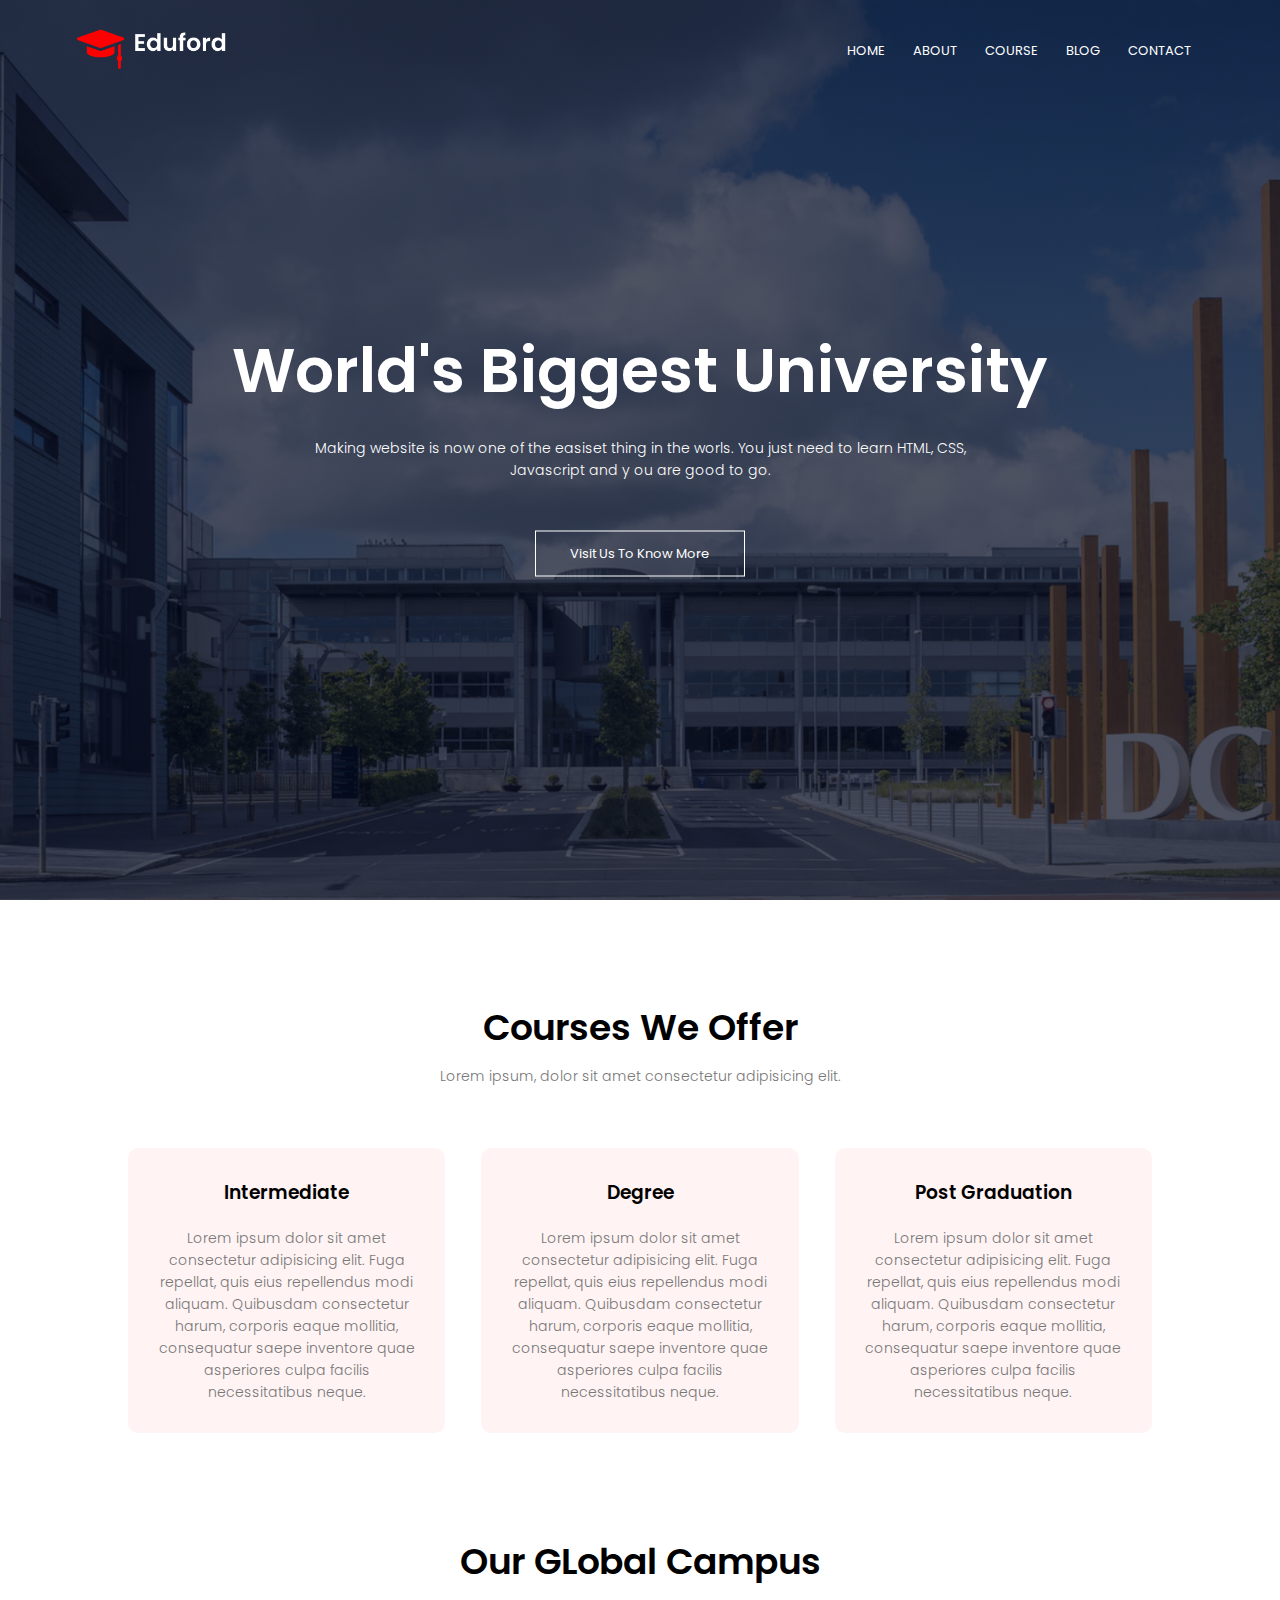
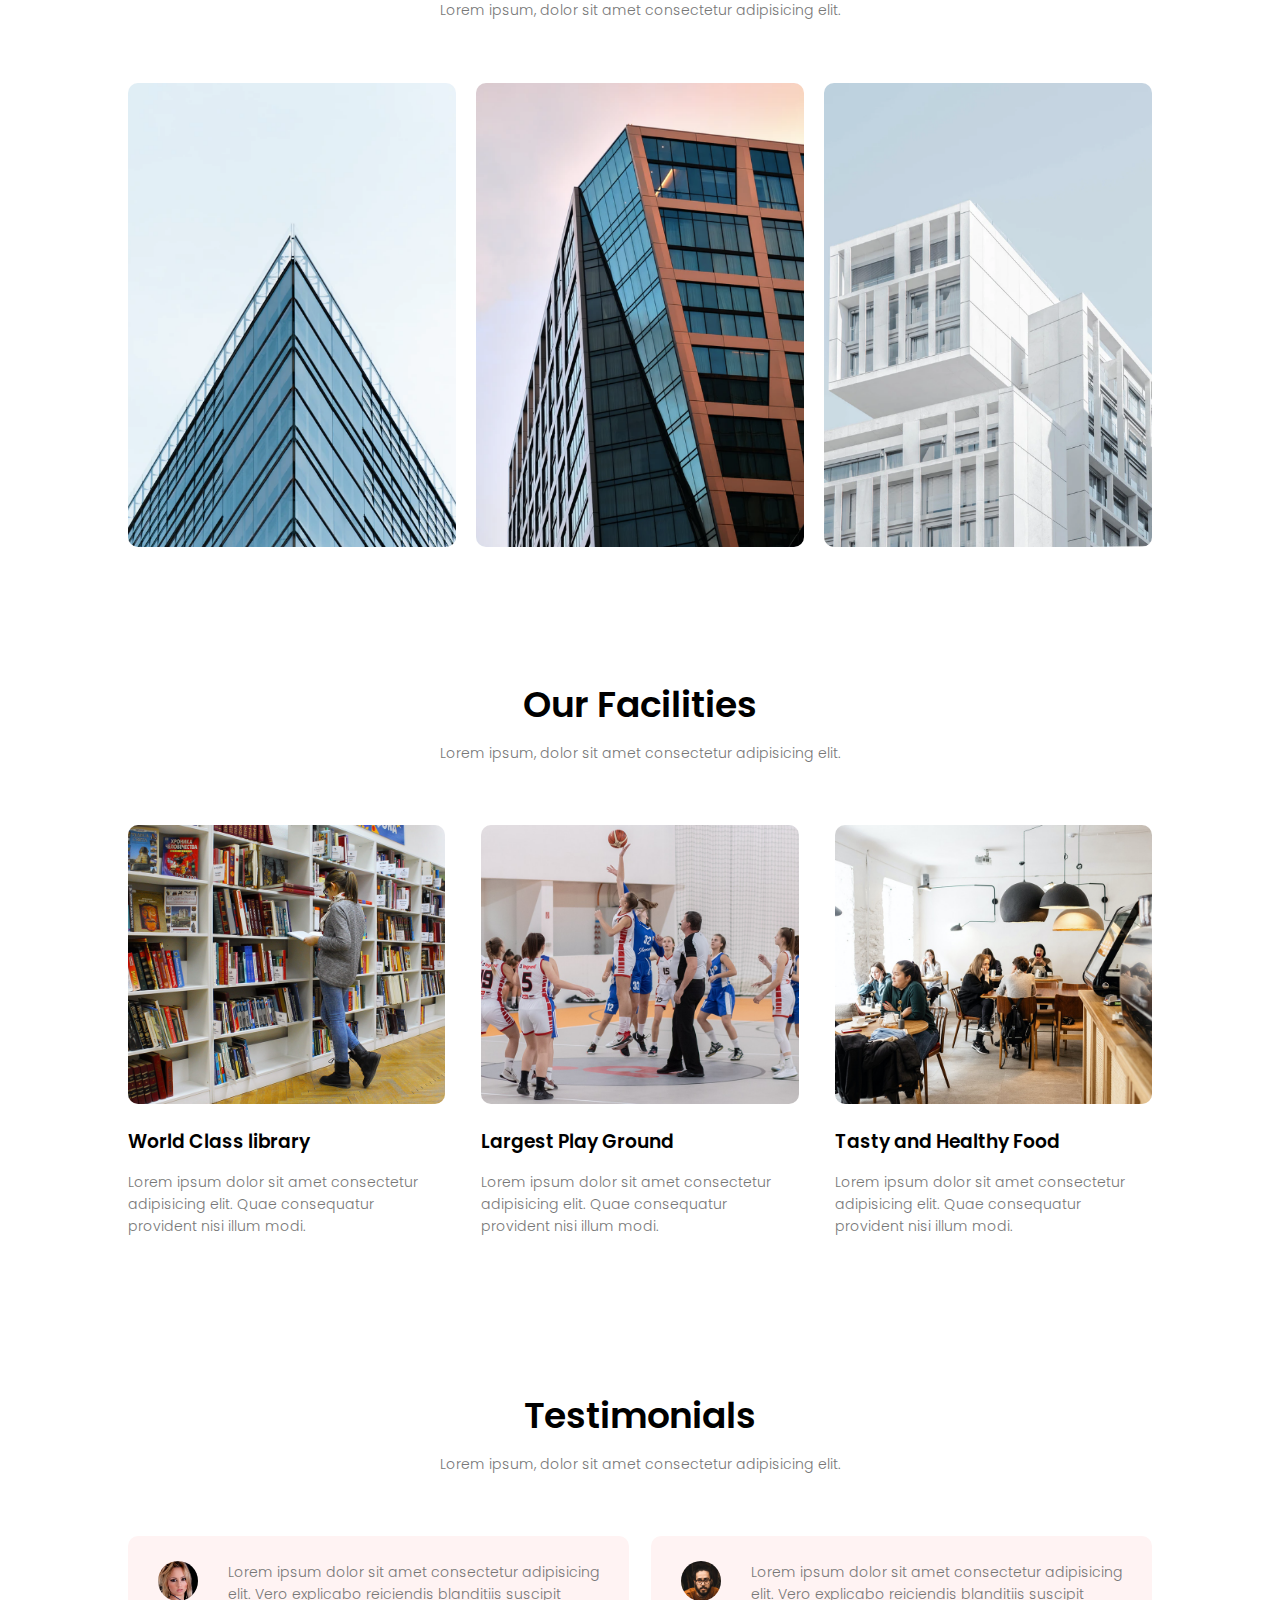
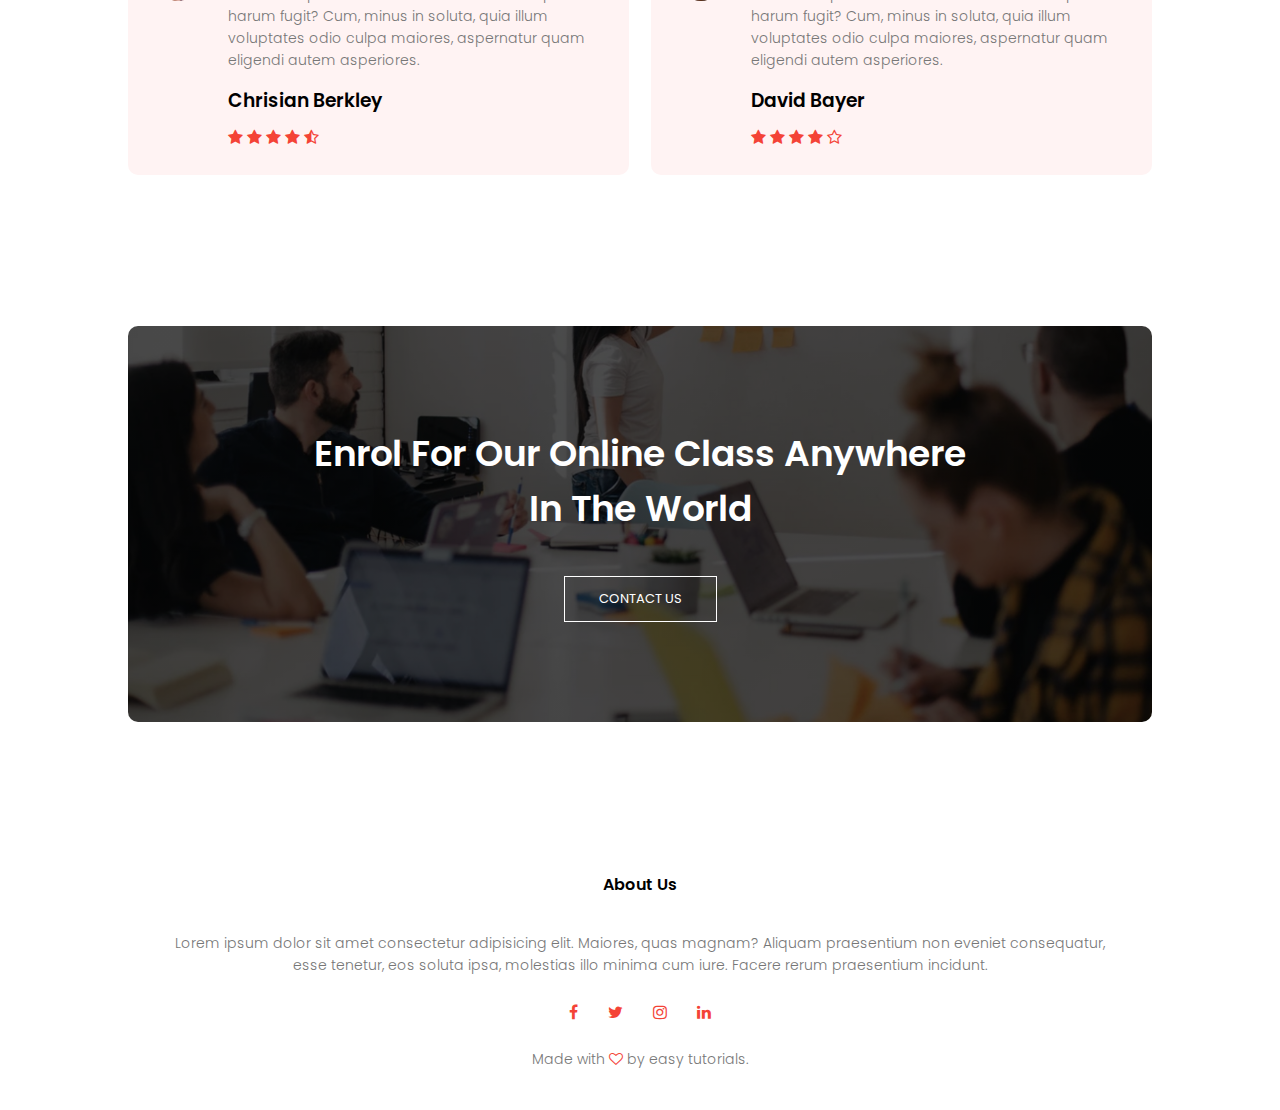
<file: index.html>
<!DOCTYPE html>
<html lang="en">
<head>
    <meta name="viewport" content="width=device-width, initial-scale=1.0">
    <title>ArkEducational Consult</title>
    <link rel="stylesheet" href="style.css">
    <link rel="preconnect" href="https://fonts.googleapis.com">
<link rel="preconnect" href="https://fonts.gstatic.com" crossorigin>
<link href="https://fonts.googleapis.com/css2?family=Poppins:wght@100;300;400;600;700&display=swap" rel="stylesheet">
<link rel="stylesheet" href="https://stackpath.bootstrapcdn.com/font-awesome/4.7.0/css/font-awesome.min.css">
</head>
<body>
<section class="header">
    <nav>
         <a href="index.html"><img src="images/logo.png" alt=""></a>
        <div class="nav-links" id="navLinks">
            <i class="fa fa-times" onclick="hideMenu()"></i>
            <ul>
                <li><a href="index.html">HOME</a></li>
                <li><a href="about.html">ABOUT</a></li>
                <li><a href="course.html">COURSE</a></li>
                <li><a href="blog.html">BLOG</a></li>
                <li><a href="contact.html">CONTACT</a></li>
            </ul>
        </div>
        <i class="fa fa-bars" onclick="showMenu()"></i>
    </nav>

    <div class="text-box">
        <h1>World's Biggest University</h1>
        <p>Making website is now one of the easiset thing in the worls. 
            You just need to learn HTML, CSS,<br>Javascript and y ou are good to go. 
        </p>
        <a href="" class="hero-btn">Visit Us To Know More<a>
    </div>

</section>
    
<!-- Course -->
<section class="course">
    <h1>Courses We Offer</h1>
    <p>Lorem ipsum, dolor sit amet consectetur adipisicing elit.</p>

    <div class="row">
        <div class="course-col">
            <h3>Intermediate</h3>
            <p>Lorem ipsum dolor sit amet consectetur adipisicing elit. Fuga repellat, quis eius repellendus modi aliquam. Quibusdam consectetur harum, corporis eaque mollitia, consequatur saepe inventore quae asperiores culpa facilis necessitatibus neque.
            </p>
        </div>
        <div class="course-col">
            <h3>Degree</h3>
            <p>Lorem ipsum dolor sit amet consectetur adipisicing elit. Fuga repellat, quis eius repellendus modi aliquam. Quibusdam consectetur harum, corporis eaque mollitia, consequatur saepe inventore quae asperiores culpa facilis necessitatibus neque.
            </p>
        </div>
        <div class="course-col">
            <h3>Post Graduation</h3>
            <p>Lorem ipsum dolor sit amet consectetur adipisicing elit. Fuga repellat, quis eius repellendus modi aliquam. Quibusdam consectetur harum, corporis eaque mollitia, consequatur saepe inventore quae asperiores culpa facilis necessitatibus neque.
            </p>
        </div>
    </div>


</section>


<!-- campus -->

<section class="campus">
        <h1>Our GLobal Campus</h1>
        <p>Lorem ipsum, dolor sit amet consectetur adipisicing elit.</p>
    <div class="row">
         <div class="campus-col">
             <img src="images/london.png">
             <div class="layer">
                 <h3>LONDON</h3>
             </div>
         </div>   
         <div class="campus-col">
            <img src="images/newyork.png">
            <div class="layer">
                <h3>NEW YORK</h3>
            </div>
        </div>   
        <div class="campus-col">
            <img src="images/washington.png">
            <div class="layer">
                <h3>WASHINGTON</h3>
            </div>
        </div>   
    </div>
</section>

<!-- Facilities  -->
<Section class="facilities">
    <h1>Our Facilities</h1>
    <p>Lorem ipsum, dolor sit amet consectetur adipisicing elit.</p>
        
    <div class="row">
        <div class="facilities-col">
            <img src="images/library.png">
            <h3>World Class library</h3>
            <p>Lorem ipsum dolor sit amet consectetur adipisicing elit. Quae consequatur provident nisi illum modi.</p>
        </div>
        <div class="facilities-col">
            <img src="images/basketball.png">
            <h3>Largest Play Ground</h3>
            <p>Lorem ipsum dolor sit amet consectetur adipisicing elit. Quae consequatur provident nisi illum modi.</p>
        </div>
        <div class="facilities-col">
            <img src="images/cafeteria.png">
            <h3>Tasty and Healthy Food</h3>
            <p>Lorem ipsum dolor sit amet consectetur adipisicing elit. Quae consequatur provident nisi illum modi.</p>
        </div>
    </div>
</Section>

<!-- Testimonials -->
<Section class="testimonials">
            <h1>Testimonials</h1>
            <p>Lorem ipsum, dolor sit amet consectetur adipisicing elit.</p>
            <div class="row">
                <div class="testimonials-col">
                    <img src="images/user1.jpg">
                    <div>
                        <p>Lorem ipsum dolor sit amet consectetur adipisicing elit. Vero explicabo reiciendis blanditiis suscipit harum fugit? Cum, minus in soluta, quia illum voluptates odio culpa maiores, aspernatur quam eligendi autem asperiores.</p>
                        <h3>Chrisian Berkley</h3>
                        <i class="fa fa-star"></i>
                        <i class="fa fa-star"></i>
                        <i class="fa fa-star"></i>
                        <i class="fa fa-star"></i>
                        <i class="fa fa-star-half-o"></i>
                    </div>
                </div>
                <div class="testimonials-col">
                    <img src="images/user2.jpg">
                    <div>
                        <p>Lorem ipsum dolor sit amet consectetur adipisicing elit. Vero explicabo reiciendis blanditiis suscipit harum fugit? Cum, minus in soluta, quia illum voluptates odio culpa maiores, aspernatur quam eligendi autem asperiores.</p>
                        <h3>David Bayer</h3>
                        <i class="fa fa-star"></i>
                        <i class="fa fa-star"></i>
                        <i class="fa fa-star"></i>
                        <i class="fa fa-star"></i>
                        <i class="fa fa-star-o"></i>
                    </div>
                </div>   
            </div>

</Section>
<!-- Call to Action -->
<section class="cta">
    <h1>Enrol For Our Online Class Anywhere <br>In The World</h1>
    <a href="" class="hero-btn">CONTACT US</a>
</section>

<!-- Footer -->
<section class="footer">
    <h4>About Us</h4>
    <p>Lorem ipsum dolor sit amet consectetur adipisicing elit. Maiores, quas magnam? Aliquam praesentium non eveniet consequatur, <br>esse tenetur, eos soluta ipsa, molestias illo minima cum iure. Facere rerum praesentium incidunt.</p>
    <div class="icons">
        <i class="fa fa-facebook"></i>
        <i class="fa fa-twitter"></i>
        <i class="fa fa-instagram"></i>
        <i class="fa fa-linkedin"></i>
    </div>
    <p>Made with <i class="fa fa-heart-o" ></i> by easy tutorials. </p>
</section>

<!--Togle for menu-->
<script>
    var navLinks = document.getElementById("navLinks");
    function showMenu(){
        navLinks.style.right = "0";
    }
    function hideMenu(){
        navLinks.style.right = "-200px";
    }
</script>

</body>
</html>
</file>
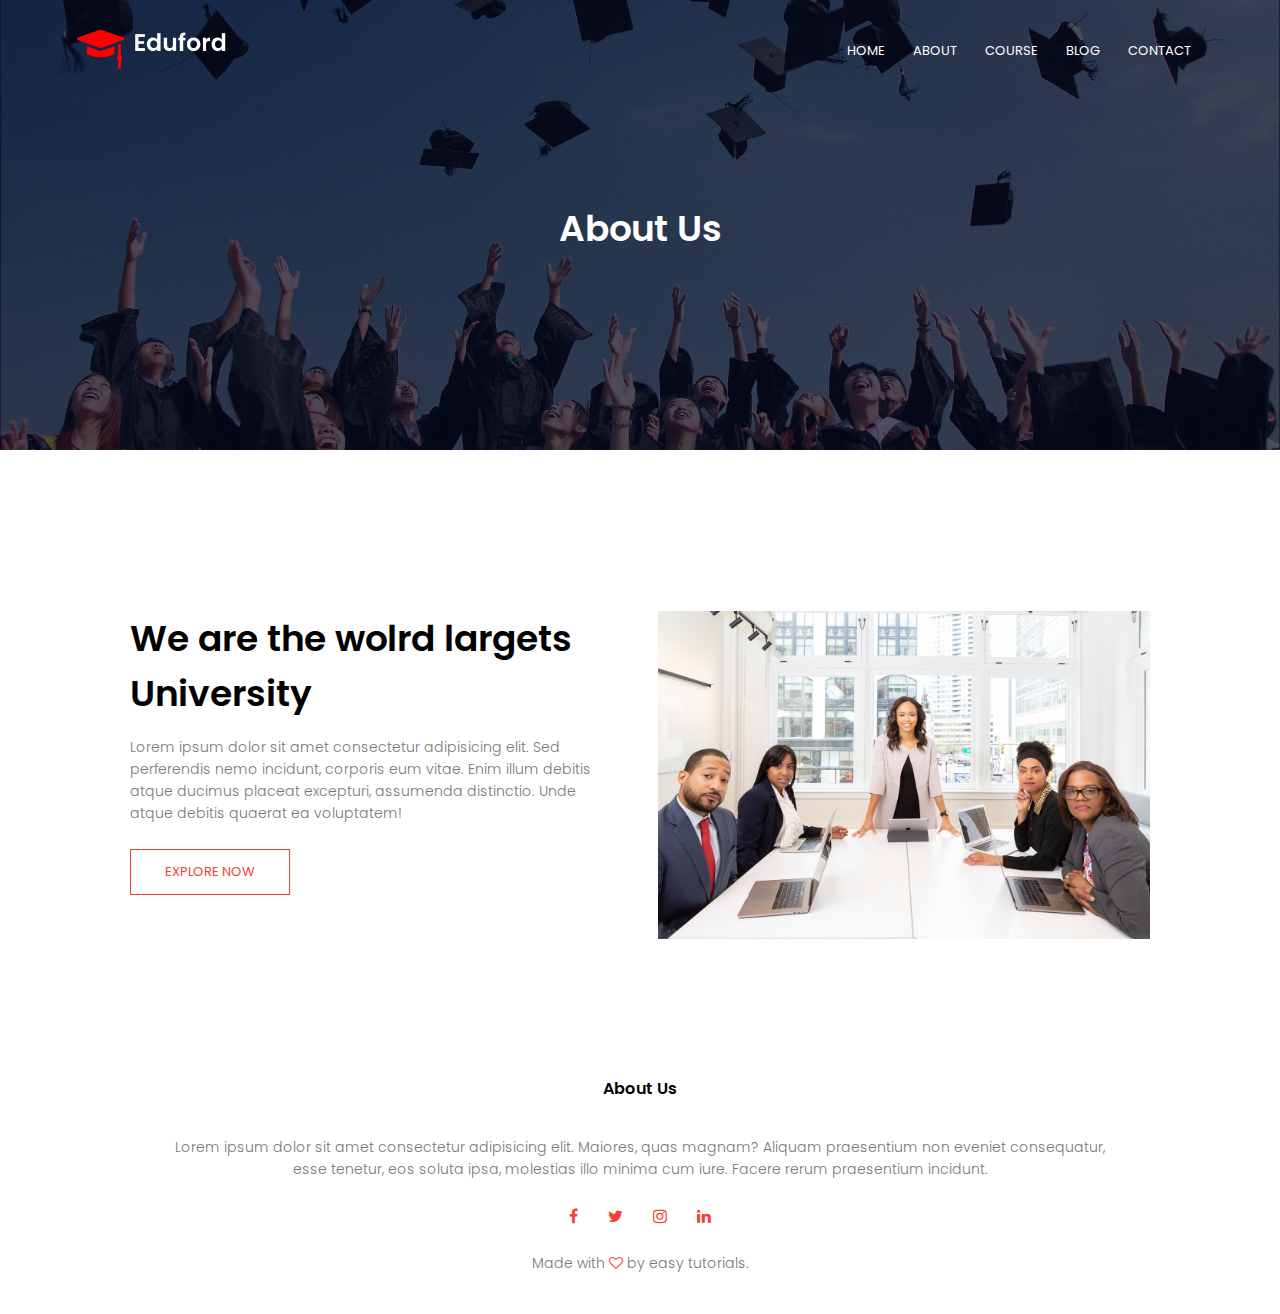
<file: about.html>
<!DOCTYPE html>
<html lang="en">
<head>
    <meta name="viewport" content="width=device-width, initial-scale=1.0">
    <title>ArkEducational consult</title>
    <link rel="stylesheet" href="style.css">
    <link rel="preconnect" href="https://fonts.googleapis.com">
<link rel="preconnect" href="https://fonts.gstatic.com" crossorigin>
<link href="https://fonts.googleapis.com/css2?family=Poppins:wght@100;300;400;600;700&display=swap" rel="stylesheet">
<link rel="stylesheet" href="https://stackpath.bootstrapcdn.com/font-awesome/4.7.0/css/font-awesome.min.css">
</head>
<body>
<section class="sub-header">
    <nav>
         <a href="index.html"><img src="images/logo.png" alt=""></a>
        <div class="nav-links" id="navLinks">
            <i class="fa fa-times" onclick="hideMenu()"></i>
            <ul>
                <li><a href="index.html">HOME</a></li>
                <li><a href="about.html">ABOUT</a></li>
                <li><a href="course.html">COURSE</a></li>
                <li><a href="blog.html">BLOG</a></li>
                <li><a href="contact.html">CONTACT</a></li>
            </ul>
        </div>
        <i class="fa fa-bars" onclick="showMenu()"></i>
    </nav>

    <h1>About Us</h1>

</section>

    <!-- Content -->
    <section class="about-us">
        <div class="row">
            <div class="about-col">
               <h1>We are the wolrd largets University</h1> 
               <p>Lorem ipsum dolor sit amet consectetur adipisicing elit. Sed perferendis nemo incidunt, corporis eum vitae. Enim illum debitis atque ducimus placeat excepturi, assumenda distinctio. Unde atque debitis quaerat ea voluptatem!</p>
               <a href class="hero-btn red-btn">EXPLORE NOW</a>

            </div>
            <div class="about-col">
                <img src="images/about.jpg">
            </div>
            
        </div>



    </section>




<!-- Footer -->
<section class="footer">
    <h4>About Us</h4>
    <p>Lorem ipsum dolor sit amet consectetur adipisicing elit. Maiores, quas magnam? Aliquam praesentium non eveniet consequatur, <br>esse tenetur, eos soluta ipsa, molestias illo minima cum iure. Facere rerum praesentium incidunt.</p>
    <div class="icons">
        <i class="fa fa-facebook"></i>
        <i class="fa fa-twitter"></i>
        <i class="fa fa-instagram"></i>
        <i class="fa fa-linkedin"></i>
    </div>
    <p>Made with <i class="fa fa-heart-o" ></i> by easy tutorials. </p>
</section>

<!--Togle for menu-->
<script>
    var navLinks = document.getElementById("navLinks");
    function showMenu(){
        navLinks.style.right = "0";
    }
    function hideMenu(){
        navLinks.style.right = "-200px";
    }
</script>

</body>
</html>
</file>
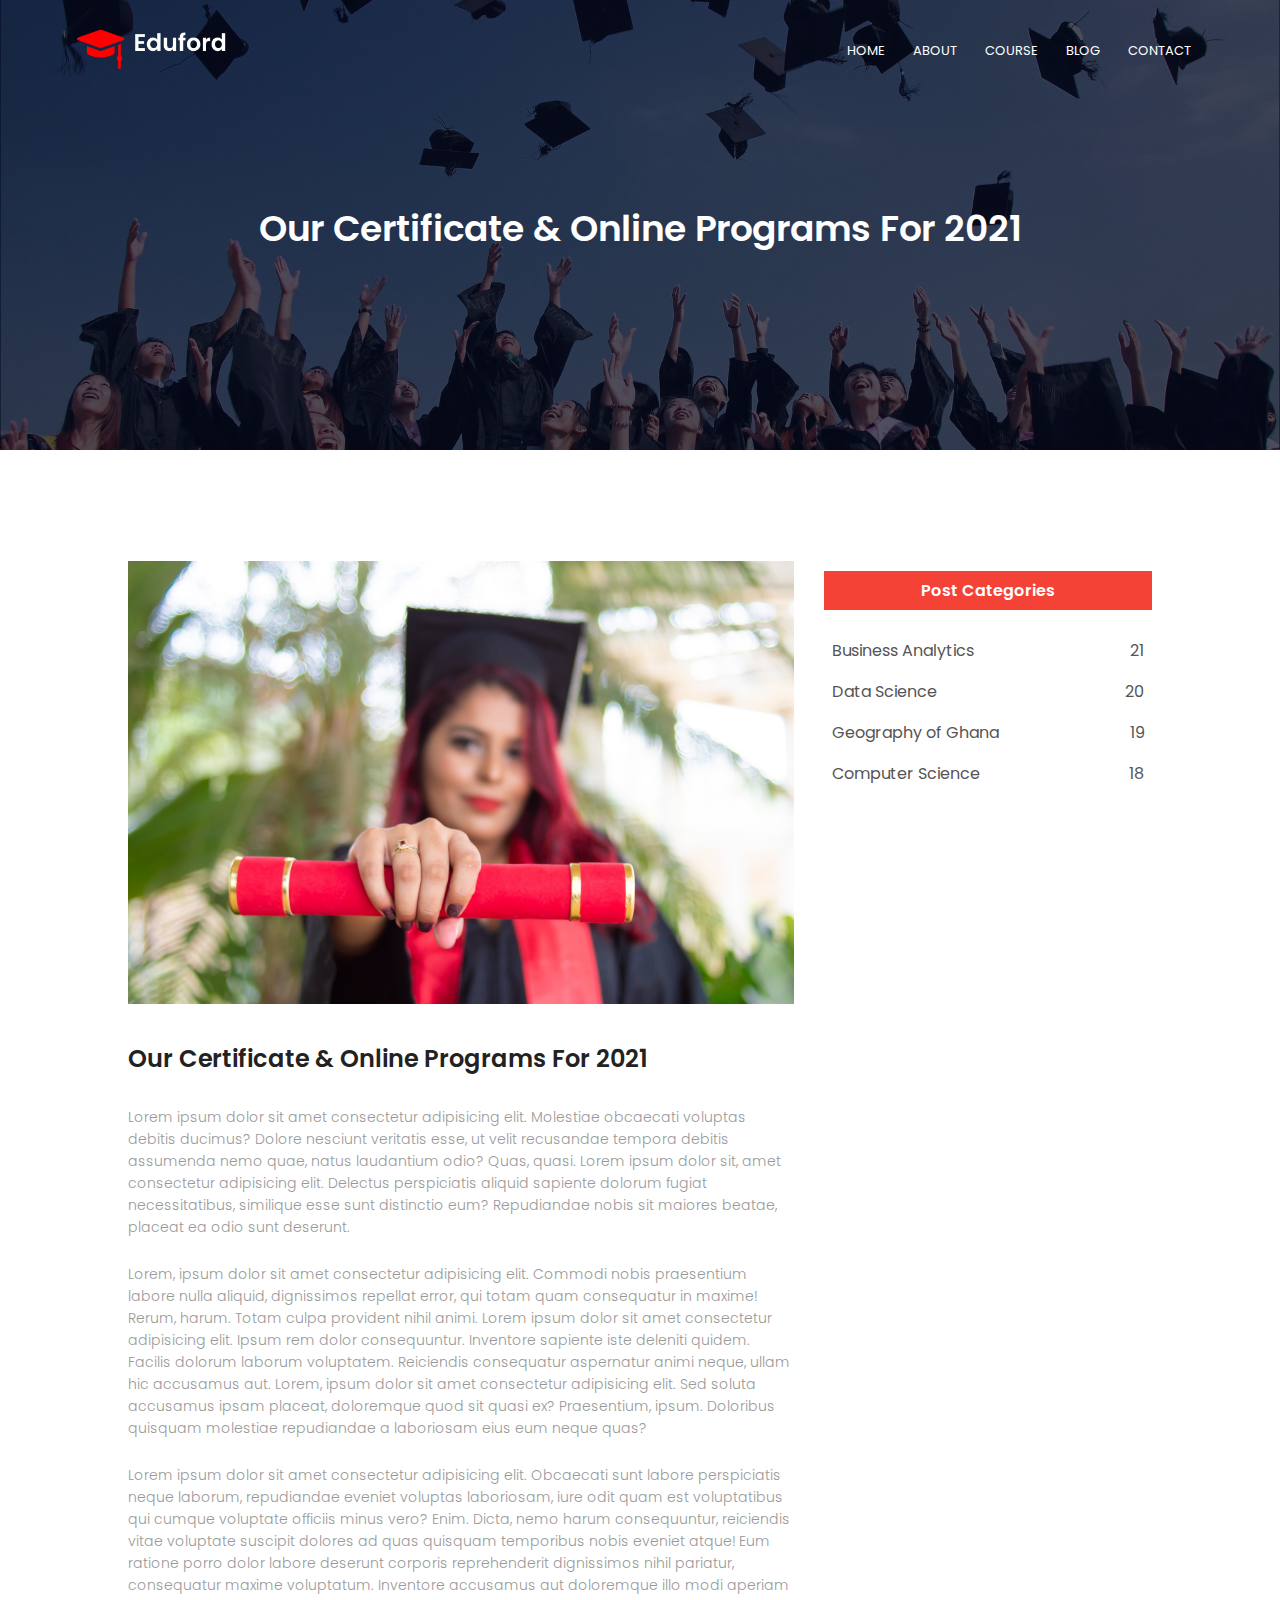
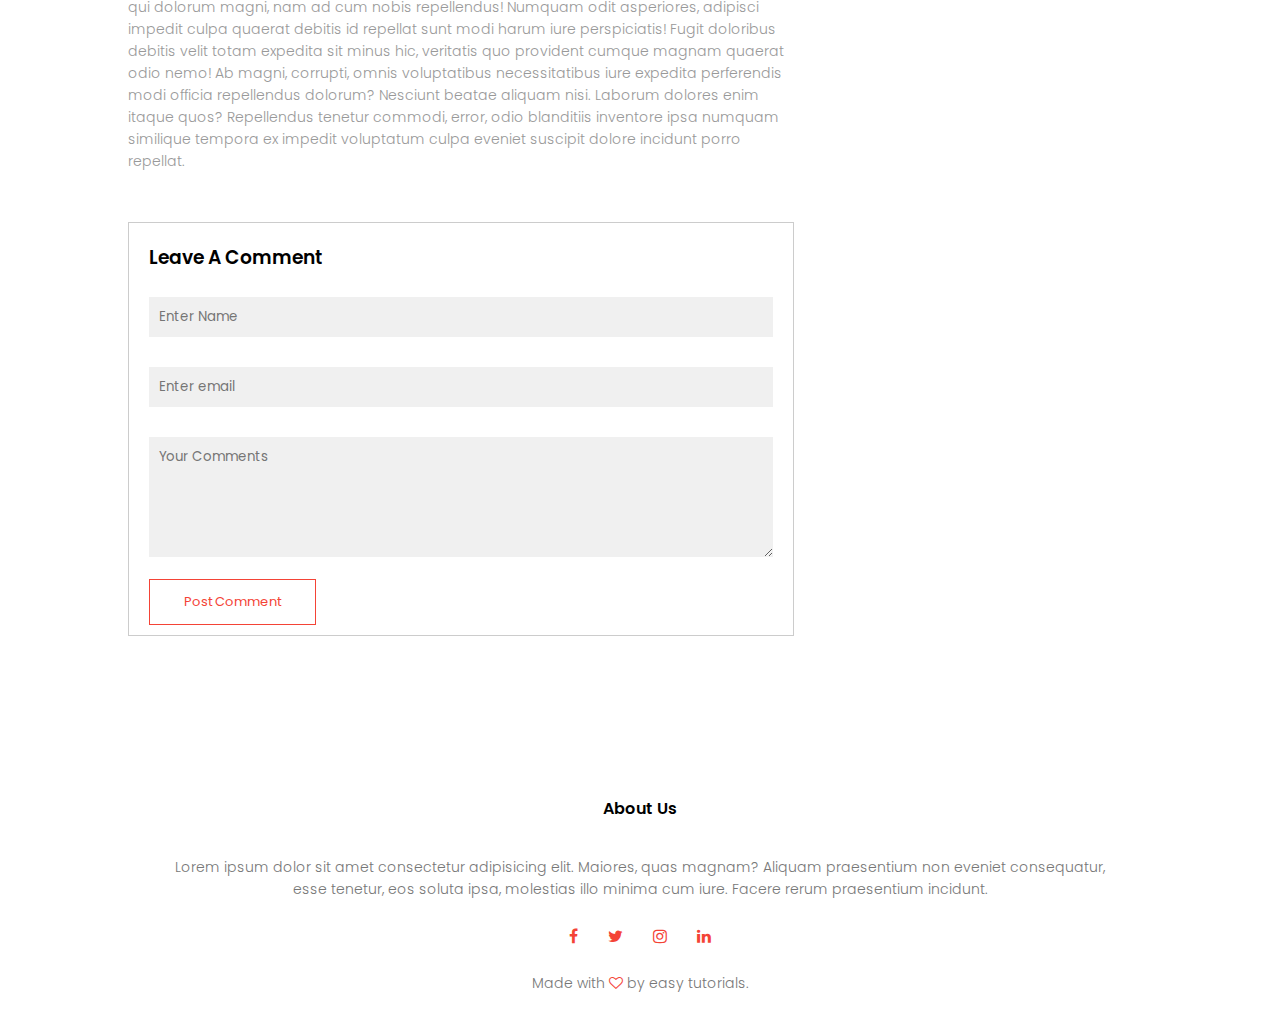
<file: blog.html>
<!DOCTYPE html>
<html lang="en">
<head>
    <meta name="viewport" content="width=device-width, initial-scale=1.0">
    <title>ArkEducational Consult</title>
    <link rel="stylesheet" href="style.css">
    <link rel="preconnect" href="https://fonts.googleapis.com">
<link rel="preconnect" href="https://fonts.gstatic.com" crossorigin>
<link href="https://fonts.googleapis.com/css2?family=Poppins:wght@100;300;400;600;700&display=swap" rel="stylesheet">
<link rel="stylesheet" href="https://stackpath.bootstrapcdn.com/font-awesome/4.7.0/css/font-awesome.min.css">
</head>
<body>
<section class="sub-header">
    <nav>
         <a href="index.html"><img src="images/logo.png" alt=""></a>
        <div class="nav-links" id="navLinks">
            <i class="fa fa-times" onclick="hideMenu()"></i>
            <ul>
                <li><a href="index.html">HOME</a></li>
                <li><a href="about.html">ABOUT</a></li>
                <li><a href="course.html">COURSE</a></li>
                <li><a href="blog.html">BLOG</a></li>
                <li><a href="contact.html">CONTACT</a></li>
            </ul>
        </div>
        <i class="fa fa-bars" onclick="showMenu()"></i>
    </nav>
    <h1>Our Certificate & Online Programs For 2021</h1>
</section>

<!-- Blog Page COntent -->
    <section class="blog-content">
        <div class="row">
            <div class="blog-left">
                <img src="images/certificate.jpg">
                <h2>Our Certificate & Online Programs For 2021</h2>
                <p>
                Lorem ipsum dolor sit amet consectetur adipisicing elit. Molestiae obcaecati voluptas debitis ducimus? Dolore nesciunt veritatis esse, ut velit recusandae tempora debitis assumenda nemo quae, natus laudantium odio? Quas, quasi. Lorem ipsum dolor sit, amet consectetur adipisicing elit. Delectus perspiciatis aliquid sapiente dolorum fugiat necessitatibus, similique esse sunt distinctio eum? Repudiandae nobis sit maiores beatae, placeat ea odio sunt deserunt.</p>
                <br>
                <p>
                Lorem, ipsum dolor sit amet consectetur adipisicing elit. Commodi nobis praesentium labore nulla aliquid, dignissimos repellat error, qui totam quam consequatur in maxime! Rerum, harum. Totam culpa provident nihil animi. Lorem ipsum dolor sit amet consectetur adipisicing elit. Ipsum rem dolor consequuntur. Inventore sapiente iste deleniti quidem. Facilis dolorum laborum voluptatem. Reiciendis consequatur aspernatur animi neque, ullam hic accusamus aut. Lorem, ipsum dolor sit amet consectetur adipisicing elit. Sed soluta accusamus ipsam placeat, doloremque quod sit quasi ex? Praesentium, ipsum. Doloribus quisquam molestiae repudiandae a laboriosam eius eum neque quas?
                </p>
                <br>
                <p>Lorem ipsum dolor sit amet consectetur adipisicing elit. Obcaecati sunt labore perspiciatis neque laborum, repudiandae eveniet voluptas laboriosam, iure odit quam est voluptatibus qui cumque voluptate officiis minus vero? Enim.
                Dicta, nemo harum consequuntur, reiciendis vitae voluptate suscipit dolores ad quas quisquam temporibus nobis eveniet atque! Eum ratione porro dolor labore deserunt corporis reprehenderit dignissimos nihil pariatur, consequatur maxime voluptatum.
                Inventore accusamus aut doloremque illo modi aperiam qui dolorum magni, nam ad cum nobis repellendus! Numquam odit asperiores, adipisci impedit culpa quaerat debitis id repellat sunt modi harum iure perspiciatis!
                Fugit doloribus debitis velit totam expedita sit minus hic, veritatis quo provident cumque magnam quaerat odio nemo! Ab magni, corrupti, omnis voluptatibus necessitatibus iure expedita perferendis modi officia repellendus dolorum?
                Nesciunt beatae aliquam nisi. Laborum dolores enim itaque quos? Repellendus tenetur commodi, error, odio blanditiis inventore ipsa numquam similique tempora ex impedit voluptatum culpa eveniet suscipit dolore incidunt porro repellat.</p>

                <div class="comment-box">
                    <h3>Leave A Comment</h3>
                    <form class="comment-form">
                        <input type="text" placeholder="Enter Name">
                        <input type="email" placeholder="Enter email">
                        <textarea rows="5" placeholder="Your Comments"></textarea>
                        <button type="submit" class="hero-btn red-btn">Post Comment</button>
                    </form>
                </div>            



            </div>
            
            <div class="blog-right">
                <h3>Post Categories</h3>
                    <div>
                        <span>Business Analytics</span>
                        <span>21</span>
                    </div>
                    <div>
                        <span>Data Science</span>
                        <span>20</span>
                    </div>
                    <div>
                        <span>Geography of Ghana</span>
                        <span>19</span>
                    </div>
                    <div>
                        <span>Computer Science</span>
                        <span>18</span>
                    </div>
            </div>
        </div>

    </section>




<!-- Footer -->
<section class="footer">
    <h4>About Us</h4>
    <p>Lorem ipsum dolor sit amet consectetur adipisicing elit. Maiores, quas magnam? Aliquam praesentium non eveniet consequatur, <br>esse tenetur, eos soluta ipsa, molestias illo minima cum iure. Facere rerum praesentium incidunt.</p>
    <div class="icons">
        <i class="fa fa-facebook"></i>
        <i class="fa fa-twitter"></i>
        <i class="fa fa-instagram"></i>
        <i class="fa fa-linkedin"></i>
    </div>
    <p>Made with <i class="fa fa-heart-o" ></i> by easy tutorials. </p>
</section>

<!--Togle for menu-->
<script>
    var navLinks = document.getElementById("navLinks");
    function showMenu(){
        navLinks.style.right = "0";
    }
    function hideMenu(){
        navLinks.style.right = "-200px";
    }
</script>

</body>
</html>
</file>
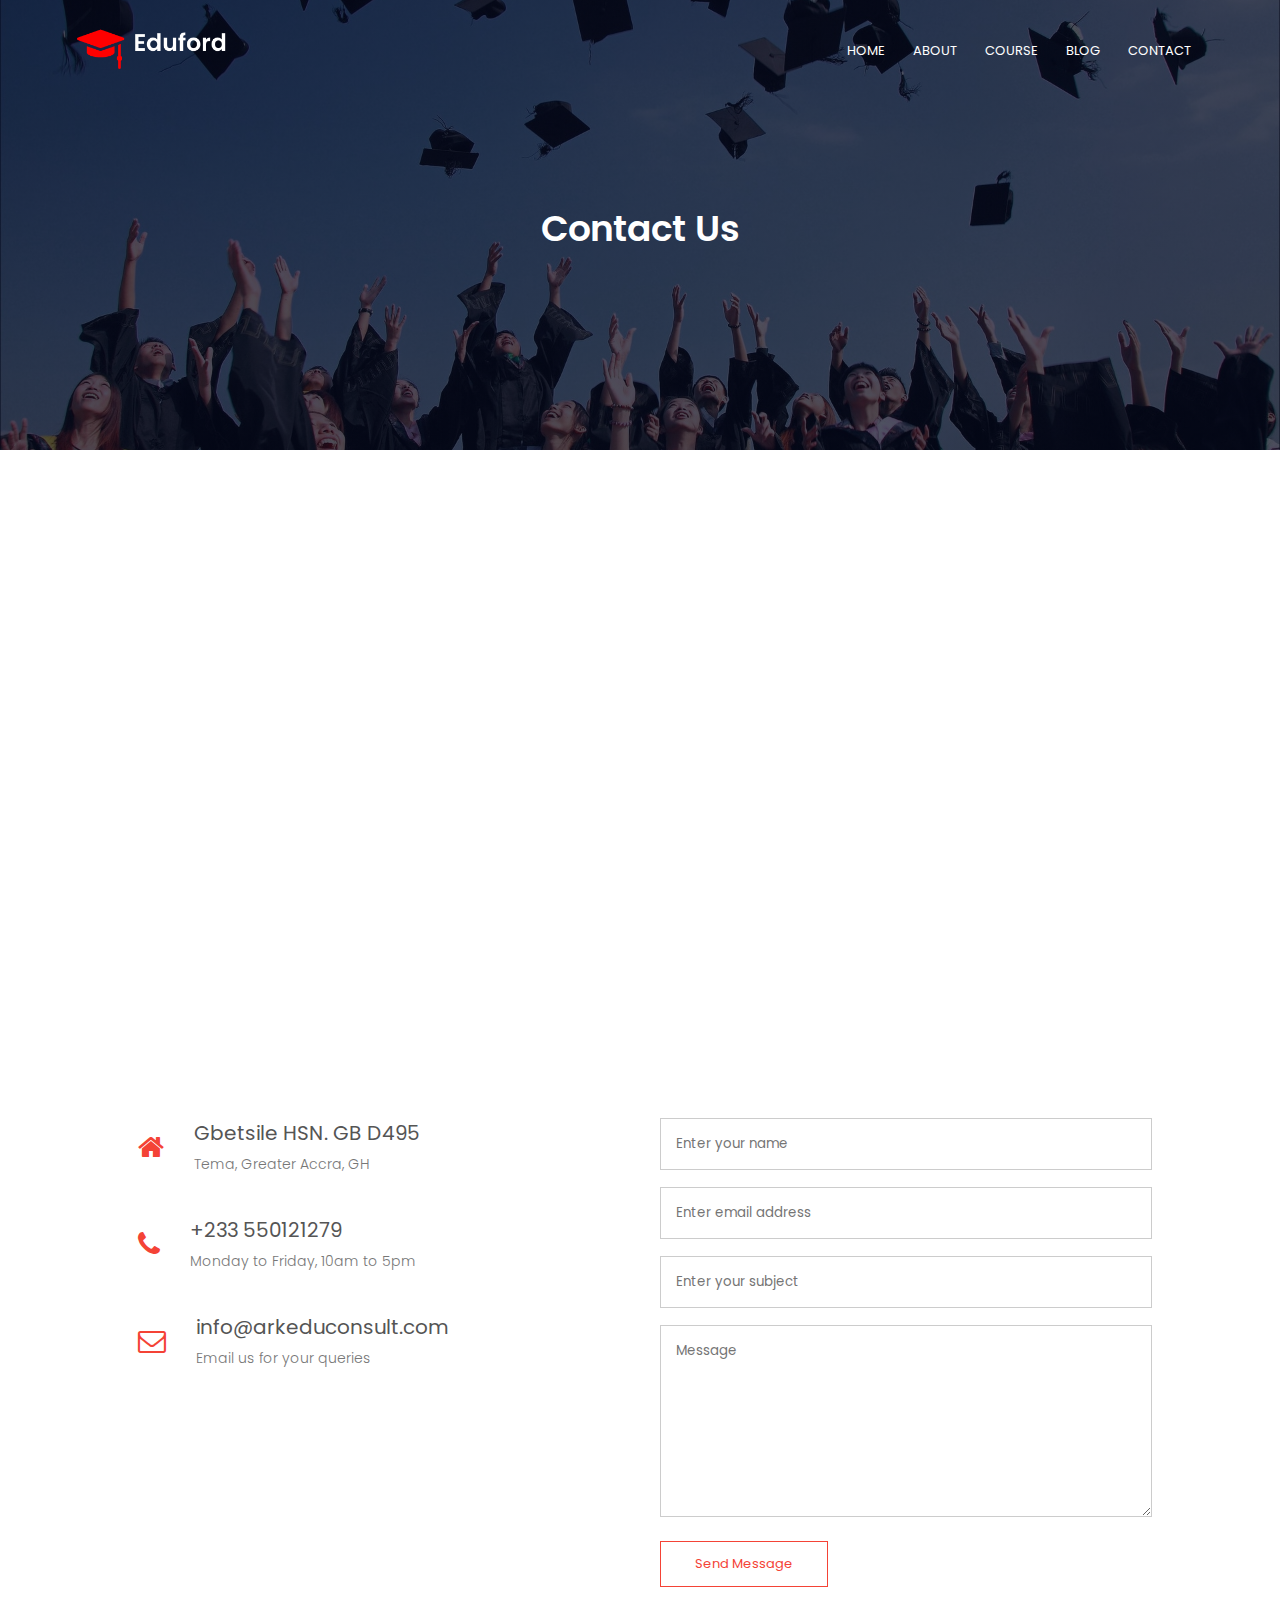
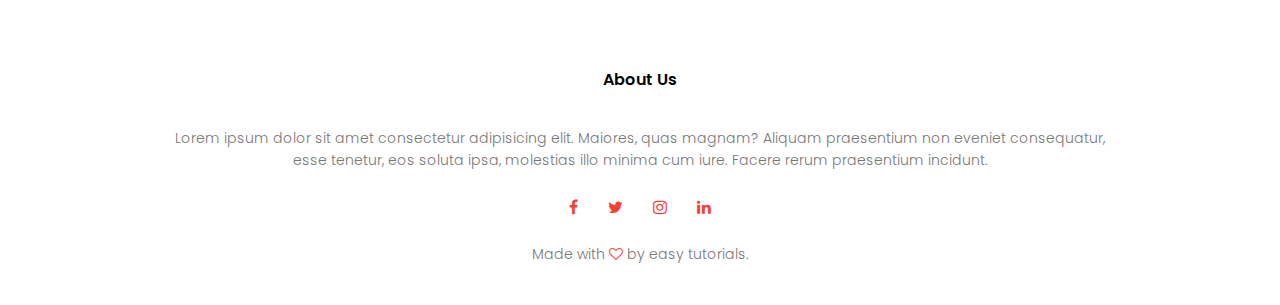
<file: contact.html>
<!DOCTYPE html>
<html lang="en">
<head>
    <meta name="viewport" content="width=device-width, initial-scale=1.0">
    <title>ArkEducational Consult</title>
    <link rel="stylesheet" href="style.css">
    <link rel="preconnect" href="https://fonts.googleapis.com">
<link rel="preconnect" href="https://fonts.gstatic.com" crossorigin>
<link href="https://fonts.googleapis.com/css2?family=Poppins:wght@100;300;400;600;700&display=swap" rel="stylesheet">
<link rel="stylesheet" href="https://stackpath.bootstrapcdn.com/font-awesome/4.7.0/css/font-awesome.min.css">
</head>
<body>
<section class="sub-header">
    <nav>
         <a href="index.html"><img src="images/logo.png" alt=""></a>
        <div class="nav-links" id="navLinks">
            <i class="fa fa-times" onclick="hideMenu()"></i>
            <ul>
                <li><a href="index.html">HOME</a></li>
                <li><a href="about.html">ABOUT</a></li>
                <li><a href="course.html">COURSE</a></li>
                <li><a href="blog.html">BLOG</a></li>
                <li><a href="contact.html">CONTACT</a></li>
            </ul>
        </div>
        <i class="fa fa-bars" onclick="showMenu()"></i>
    </nav>

    <h1>Contact Us</h1>

</section>

    <!-- Contact Us -->
    <section class="location">
    <iframe src="https://www.google.com/maps/embed?pb=!1m18!1m12!1m3!1d15879.104688685102!2d-0.036825601107941947!3d5.745332559826261!2m3!1f0!2f0!3f0!3m2!1i1024!2i768!4f13.1!3m3!1m2!1s0xfdf7f348e806da5%3A0x322440ba5faaf1d5!2sGbetsile%20Us!5e0!3m2!1sen!2sgh!4v1628429788991!5m2!1sen!2sgh" width="600" height="450" style="border:0;" allowfullscreen="" loading="lazy"></iframe>
</section>


<section class="contact-us">
    <div class="row">
        <div class="contact-col">
            <div>
                <i class="fa fa-home"></i>
                <span>
                    <h5>Gbetsile HSN. GB D495</h5>
                    <p>Tema, Greater Accra, GH</p>
                </span>
            </div>
            <div>
                <i class="fa fa-phone"></i>
                <span>
                    <h5>+233 550121279</h5>
                    <p>Monday to Friday, 10am to 5pm</p>
                </span>
            </div>
            <div>
                <i class="fa fa-envelope-o"></i>
                <span>
                    <h5>info@arkeduconsult.com</h5>
                    <p>Email us for your queries</p>
                </span>
            </div>
        </div>
        <div class="contact-col">
            <form action="form-handler.php" method="post">
                <input type="text" name = "name" placeholder="Enter your name" required>
                <input type="email" name = "email" placeholder="Enter email address" required>
                <input type="text" name = "subject" placeholder="Enter your subject" required>
                <textarea rows="8" name = "message" placeholder="Message" required></textarea>
                <button type="Submit" class="hero-btn red-btn">Send Message</button>
            </form>






        </div>
    </div>







</section>
<!-- Footer -->
<section class="footer">
    <h4>About Us</h4>
    <p>Lorem ipsum dolor sit amet consectetur adipisicing elit. Maiores, quas magnam? Aliquam praesentium non eveniet consequatur, <br>esse tenetur, eos soluta ipsa, molestias illo minima cum iure. Facere rerum praesentium incidunt.</p>
    <div class="icons">
        <i class="fa fa-facebook"></i>
        <i class="fa fa-twitter"></i>
        <i class="fa fa-instagram"></i>
        <i class="fa fa-linkedin"></i>
    </div>
    <p>Made with <i class="fa fa-heart-o" ></i> by easy tutorials. </p>
</section>

<!--Togle for menu-->
<script>
    var navLinks = document.getElementById("navLinks");
    function showMenu(){
        navLinks.style.right = "0";
    }
    function hideMenu(){
        navLinks.style.right = "-200px";
    }
</script>

</body>
</html>
</file>
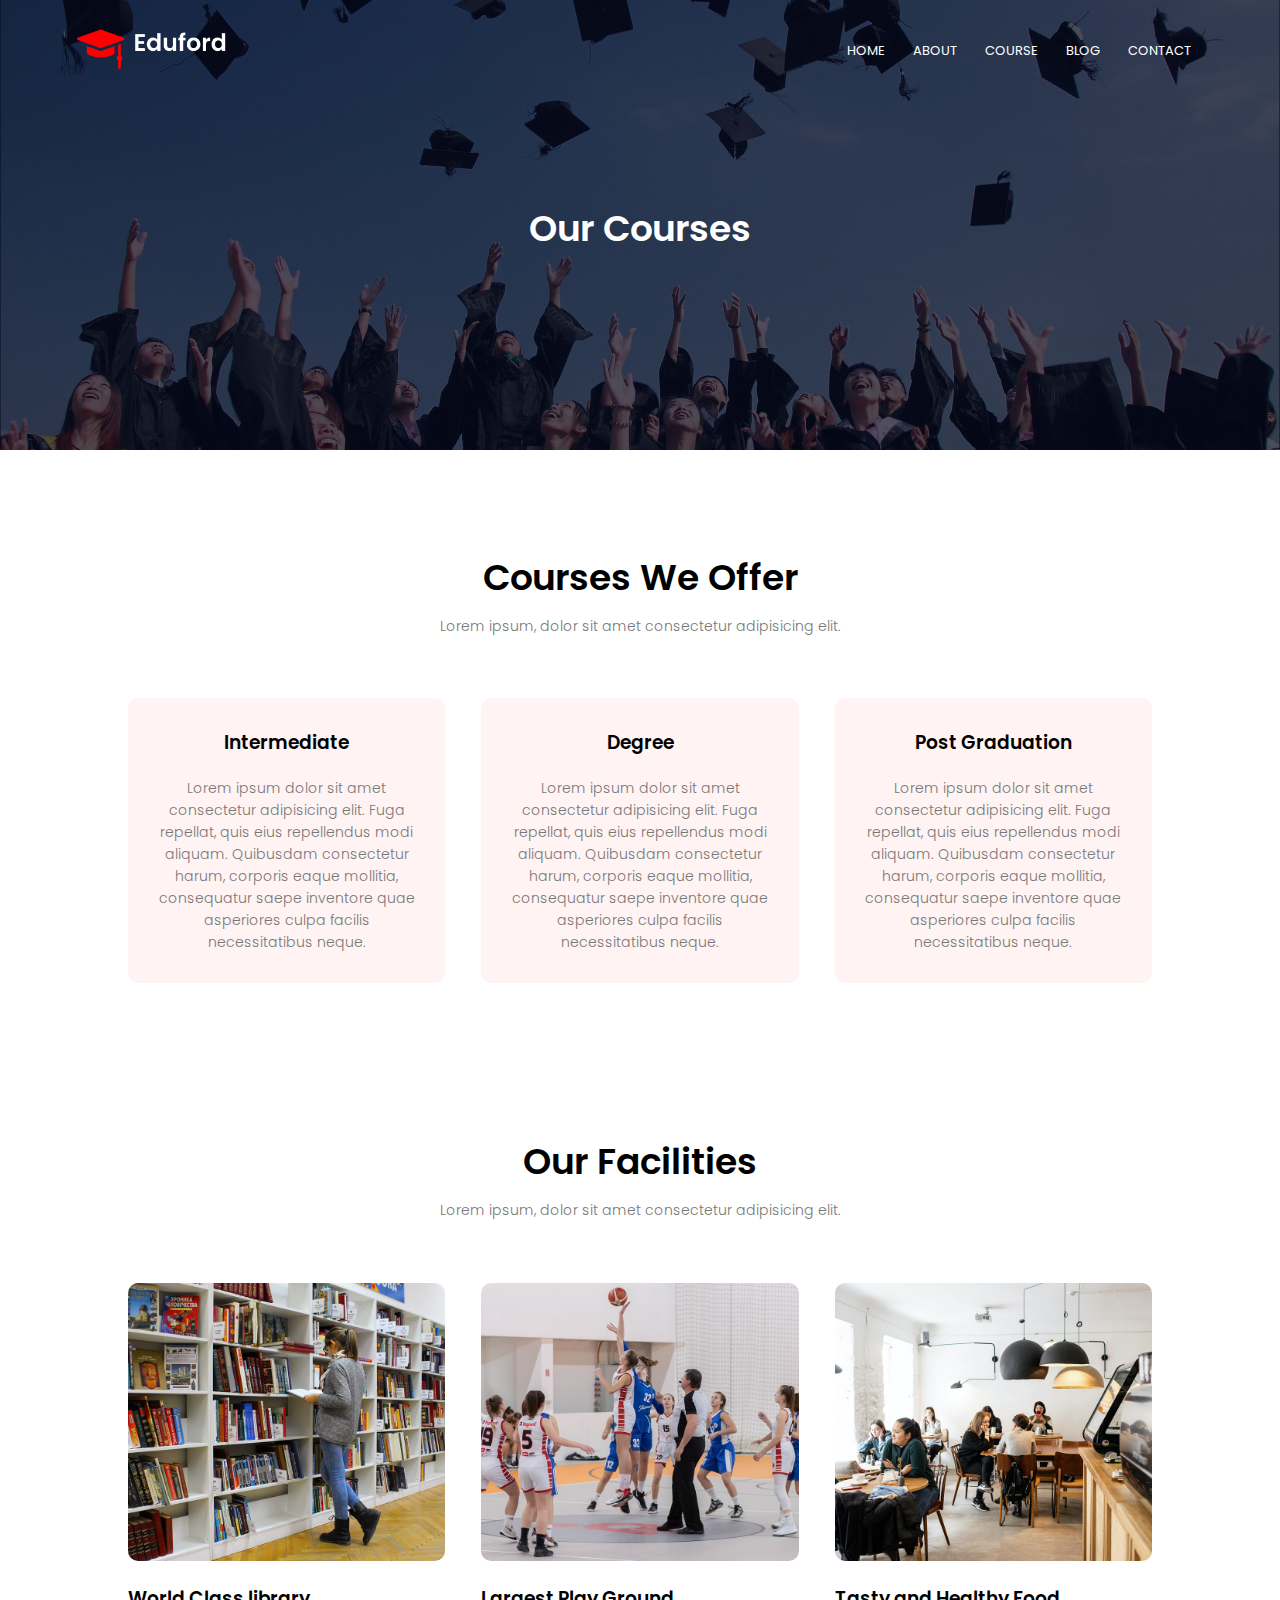
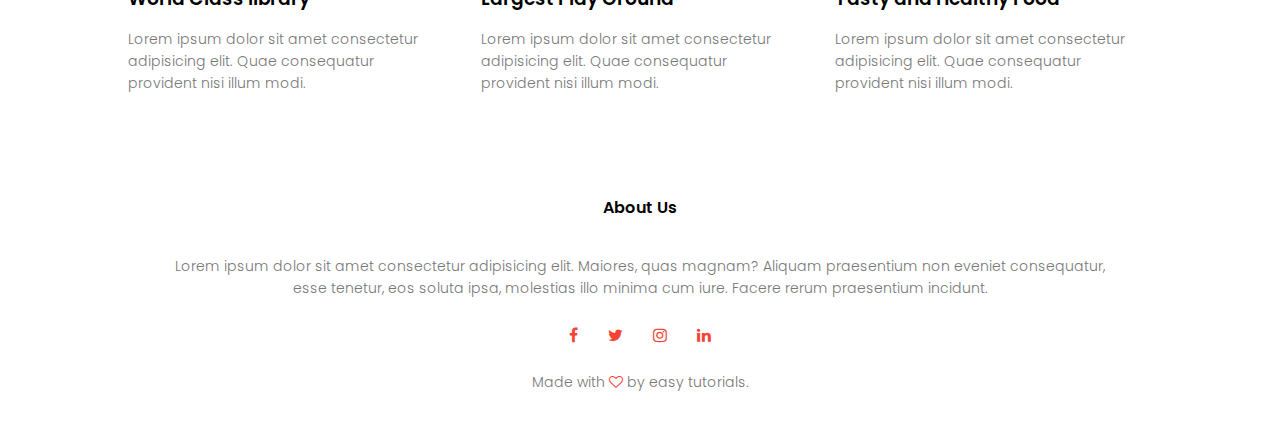
<file: course.html>
<!DOCTYPE html>
<html lang="en">
<head>
    <meta name="viewport" content="width=device-width, initial-scale=1.0">
    <title>ArkEducational Consult</title>
    <link rel="stylesheet" href="style.css">
    <link rel="preconnect" href="https://fonts.googleapis.com">
<link rel="preconnect" href="https://fonts.gstatic.com" crossorigin>
<link href="https://fonts.googleapis.com/css2?family=Poppins:wght@100;300;400;600;700&display=swap" rel="stylesheet">
<link rel="stylesheet" href="https://stackpath.bootstrapcdn.com/font-awesome/4.7.0/css/font-awesome.min.css">
</head>
<body>
<section class="sub-header">
    <nav>
         <a href="index.html"><img src="images/logo.png" alt=""></a>
        <div class="nav-links" id="navLinks">
            <i class="fa fa-times" onclick="hideMenu()"></i>
            <ul>
                <li><a href="index.html">HOME</a></li>
                <li><a href="about.html">ABOUT</a></li>
                <li><a href="course.html">COURSE</a></li>
                <li><a href="blog.html">BLOG</a></li>
                <li><a href="contact.html">CONTACT</a></li>
            </ul>
        </div>
        <i class="fa fa-bars" onclick="showMenu()"></i>
    </nav>
    <h1>Our Courses</h1>
</section>

<!-- Course -->

<section class="course">
    <h1>Courses We Offer</h1>
    <p>Lorem ipsum, dolor sit amet consectetur adipisicing elit.</p>

    <div class="row">
        <div class="course-col">
            <h3>Intermediate</h3>
            <p>Lorem ipsum dolor sit amet consectetur adipisicing elit. Fuga repellat, quis eius repellendus modi aliquam. Quibusdam consectetur harum, corporis eaque mollitia, consequatur saepe inventore quae asperiores culpa facilis necessitatibus neque.
            </p>
        </div>
        <div class="course-col">
            <h3>Degree</h3>
            <p>Lorem ipsum dolor sit amet consectetur adipisicing elit. Fuga repellat, quis eius repellendus modi aliquam. Quibusdam consectetur harum, corporis eaque mollitia, consequatur saepe inventore quae asperiores culpa facilis necessitatibus neque.
            </p>
        </div>
        <div class="course-col">
            <h3>Post Graduation</h3>
            <p>Lorem ipsum dolor sit amet consectetur adipisicing elit. Fuga repellat, quis eius repellendus modi aliquam. Quibusdam consectetur harum, corporis eaque mollitia, consequatur saepe inventore quae asperiores culpa facilis necessitatibus neque.
            </p>
        </div>
    </div>
</section>

<!-- Facilities -->
<Section class="facilities">
    <h1>Our Facilities</h1>
    <p>Lorem ipsum, dolor sit amet consectetur adipisicing elit.</p>
        
    <div class="row">
        <div class="facilities-col">
            <img src="images/library.png">
            <h3>World Class library</h3>
            <p>Lorem ipsum dolor sit amet consectetur adipisicing elit. Quae consequatur provident nisi illum modi.</p>
        </div>
        <div class="facilities-col">
            <img src="images/basketball.png">
            <h3>Largest Play Ground</h3>
            <p>Lorem ipsum dolor sit amet consectetur adipisicing elit. Quae consequatur provident nisi illum modi.</p>
        </div>
        <div class="facilities-col">
            <img src="images/cafeteria.png">
            <h3>Tasty and Healthy Food</h3>
            <p>Lorem ipsum dolor sit amet consectetur adipisicing elit. Quae consequatur provident nisi illum modi.</p>
        </div>
    </div>
</Section>



<!-- Footer -->
<section class="footer">
    <h4>About Us</h4>
    <p>Lorem ipsum dolor sit amet consectetur adipisicing elit. Maiores, quas magnam? Aliquam praesentium non eveniet consequatur, <br>esse tenetur, eos soluta ipsa, molestias illo minima cum iure. Facere rerum praesentium incidunt.</p>
    <div class="icons">
        <i class="fa fa-facebook"></i>
        <i class="fa fa-twitter"></i>
        <i class="fa fa-instagram"></i>
        <i class="fa fa-linkedin"></i>
    </div>
    <p>Made with <i class="fa fa-heart-o" ></i> by easy tutorials. </p>
</section>

<!--Togle for menu-->
<script>
    var navLinks = document.getElementById("navLinks");
    function showMenu(){
        navLinks.style.right = "0";
    }
    function hideMenu(){
        navLinks.style.right = "-200px";
    }
</script>

</body>
</html>
</file>
<file: style.css>
*{
    margin: 0;
    padding: 0;
    font-family: 'Poppins', sans-serif;
}

.header{
    min-height: 100vh;
    width: 100%;
    background-image: linear-gradient(rgb(4,9,30,0.7),rgb(4,9,30,0.7)),url(images/banner.png);
    background-position: center;
    background-size: cover;
    position: relative; 
}
 nav{
     display: flex;
     padding: 2% 6%;
     justify-content: space-between;
     align-items: center;
 }

 nav img{
     width: 150px;
 }
 .nav-links{
     flex: 1;
     text-align: right;
 }

 .nav-links ul li{
     list-style: none;
     display: inline-block;
     padding: 8px 12px;
     position: relative; 
 }

 .nav-links ul li a{
     color: #fff;
     text-decoration: none;
     font-size: 13px;
 }
 .nav-links ul li::after{
     content: '';
     width: 0%;
     height: 2px;
     background: #f44336;
     display: block;
     margin: auto;
     transition: 0.5s;
 }

 .nav-links ul li:hover::after{
   width: 100%;
}

.text-box{
    width: 90%;
    color: #fff;
    position: absolute;
    top: 50%;
    left: 50%;
    transform: translate(-50%,-50%);
    text-align: center;
}

.text-box h1{
    font-size: 62px;

}

.text-box p{
    margin: 10px 0 40px;
    font-size: 14px;
    color: #fff;
}

.hero-btn{
    display: inline-block;
    text-decoration: none;
    color: #fff;
    border: 1px solid #fff;
    padding: 12px 34px;
    font-size: 13px;
    background: transparent;
    position: relative;
    cursor: pointer;
}

.hero-btn:hover{
    border: 1px solid #f44336;
    background: #f44336;
    transition: .1s;
}


nav .fa{
    display: none;
}

@media(max-width: 700px){
    .text-box h1{
        font-size: 20px;
    }
    .nav-links ul li{
        display: block;
    }
    .nav-links{
        position: fixed;
        background: #f44336;
        height: 100vh;
        width: 200px;
        top: 0px;
        right: -200px;
        text-align: left;   
        z-index: 2;
        transition: .5s;
    }
    nav .fa{
        display: block;
        color: #fff;
        margin: 10px;
        font-size: 22px; 
        cursor: pointer; 
    }
    .nav-links ul{
        padding: 30px;
    }
}

/*---- Course -----*/
.course{
    width: 80%;
    margin: auto;
    text-align: center;
    padding-top: 100px;
}

h1{
    font-size: 36px;
    font-weight: 600;
}

p{
    color: #777;
    font-size: 14px;
    font-weight: 300;
    line-height: 22px;
    padding: 10px;
}

.row{
    margin-top: 5%;
    display: flex;
    justify-content: space-between;
}

.course-col{
    flex-basis: 31%;
    background: #fff3f3;
    border-radius: 10px;
    margin-bottom: 5%;
    padding: 20px 12px;
    box-sizing: border-box;
    transition: .5s;
}

h3{
    text-align: center;
    font-weight: 600;
    margin: 10px 0;
}

.course-col:hover{
   box-shadow: 0 0 20px 0px rgba(0,0,0,0.2);
}

@media(max-width: 700px){
    .row{
        flex-direction: column;
     }
      
}

/* campus */
.campus{
    width: 80%;
    margin: auto;
    text-align: center;
    padding-top: 50px;
}
.campus-col{
    flex-basis: 32%;
    border-radius: 10px;
    margin-bottom: 30px;
    position: relative;
    overflow: hidden;
}

.campus-col img{
    width: 100%;
    display: block;
}

.layer{
    background: transparent;
    height: 100%;
    width: 100%;
    position: absolute;
    top: 0;
    left: 0;
    transition: 0.5s;
}
.layer:hover{
    background: rgba(226,0,0,0.7);
}
.layer h3{
    width: 100%;
    font-weight: 500;
    color: #fff;
    font-size: 26px;
    bottom: 0;
    left: 50%;
    transform: translateX(-50%);
    position: absolute;
    opacity: 0;
    transition: .5s;

}

.layer:hover h3{
    bottom: 49%;
    opacity: 1;
}

/* Facilities */
.facilities{
    width: 80%;
    margin: auto;
    text-align: center;
    padding-top: 100px;

}
.facilities-col{
    flex-basis: 31%;
    border-radius: 10px;
    margin-bottom: 5%;
    text-align: left;
}

.facilities-col img{
    width: 100%;
    border-radius: 10px;
}

.facilities-col p{
    padding: 0;
}

.facilities-col h3{
    margin-top: 16px;
    margin-bottom: 15px;
    text-align: left;
}

/* testimonials */
.testimonials{
    width: 80%;
    margin: auto;
    padding-top: 100px;
    text-align: center;
}
.testimonials-col{
    flex-basis: 44%;
    border-radius: 10px;
    margin-bottom: 5%;
    text-align: left;
    background: #fff3f3;
    padding: 25px;
    cursor: pointer;
    display: flex;
}
.testimonials-col img{
    height: 40px;
    margin-left: 5px;
    margin-right: 30px;
    border-radius: 50px;
}

.testimonials-col p{
    padding: 0;
}

.testimonials-col h3{
    margin-top: 15px;
    text-align: left;
}

.testimonials-col .fa{
    color: #f44336;
}
@media(max-width: 700px){
    .testimonials-col img{
        margin-left: 0px;
        margin-right: 15px;
    }
}

/* Call to action */
.cta{
     margin: 100px auto;
     width: 80%;
     background-image: linear-gradient(rgba(0,0,0,0.7),rgba(0,0,0,0.7)), url(images/banner2.jpg);
     background-position: center;
     background-size: cover;
     border-radius: 10px;
     text-align: center;
     padding: 100px 0;
}
.cta h1{
    color: #fff;
    margin-bottom: 40px;
    padding: 0;
}

@media(max-width: 700px){
    .cta h1{
        font-size: 24px;
    }
}

/* Footer */
.footer{
    width: 100%;
    text-align: center;
    padding: 30px 0;
}

.footer h4{
    margin-bottom: 25px;
    margin-top: 20px;
    font-weight: 600;
}
.icons .fa{
    color: #f44336;
    margin: 0 13px;
    cursor: pointer;
    padding: 18px 0;
}

.fa-heart-o{
    color: #f44336;
}

/* About Us */

.sub-header{
    height: 50vh;
    width: 100%;
    background-image: linear-gradient(rgba(4,9,30,0.7), rgba(4,9,30,0.7)), url(images/background.jpg);
    background-position: center;
    background-size: cover;
    text-align: center;
    color: #fff;     
}
.sub-header h1{
   margin-top: 100px; 
}

.about-us{
    width: 80%;
    margin: auto;
    padding-top: 80px;
    padding-bottom: 50px;
}

.about-col{
    flex-basis: 48%;
    padding: 30px 2px;
} 

.about-col img{
    width: 100%;
}

.about-col h1{
    padding-top: 0;
}

.about-col p{
    padding: 15px 0 25px;
}

.red-btn{
    border: 1px solid #f44336;
    background: transparent;
    color: #f44336;
}

.red-btn:hover{
    color: #fff;
}

.blog-content{
  width: 80%;
  margin: auto;
  padding: 60px 0;   
}
.blog-left{
    flex-basis: 65%;
}
.blog-left img{
    width: 100%;
}
.blog-left h2{
    color: #222; 
    font-weight: 600;
    margin: 30px 0;
}

.blog-left p{
    color: #999;
    padding: 0;
}
.blog-right{
    flex-basis: 32%;
}
.blog-right h3{
    background: #f44336;
    color: #fff;
    padding: 7px 0;
    font-size: 16px;
    margin-bottom: 20px;
}

.blog-right div{
    display: flex;
    align-items: center;
    justify-content: space-between;
    color: #555;
    padding: 8px;
    box-sizing: border-box;
}

.comment-box{
    border: 1px solid #ccc;
    margin: 50px 0;
    padding: 10px 20px;
}

.comment-box h3{
    text-align: left;
}

.comment-form input, .comment-form textarea{
    width: 100%;
    padding: 10px;
    margin: 15px 0;
    box-sizing: border-box;
    border: none;
    outline: none;
    background: #f0f0f0;
}
@media(max-width: 700px){
    .sub-header h1{
        font-size: 24px;
    }
}

/* Contact Us Page */
.location{
    width: 80%;
    margin: auto;
    padding: 80px 0;
}

 .location iframe{
     width: 100%;
 }

 .contact-us{
     width: 80%;
     margin: auto; 
 }

.contact-col{
    flex-basis: 48%;
    margin-bottom: 30px;
}

.contact-col div{
    display: flex;
    align-items: center;
    margin-bottom: 40px;
}

.contact-col div .fa{
    font-size: 28px;
    color:#f44336;
    margin: 10px;
    margin-right: 30px;
}

.contact-col p{
    padding: 0;
}

.contact-col h5{
    font-size: 20px;
    margin-bottom: 5px;
    color: #555;
    font-weight: 400;
}
.contact-col input, .contact-col textarea{
    width: 100%;
    padding: 15px;
    margin-bottom: 17px;
    outline: none;
    border: 1px solid #ccc;
    box-sizing: border-box;
}
</file>
